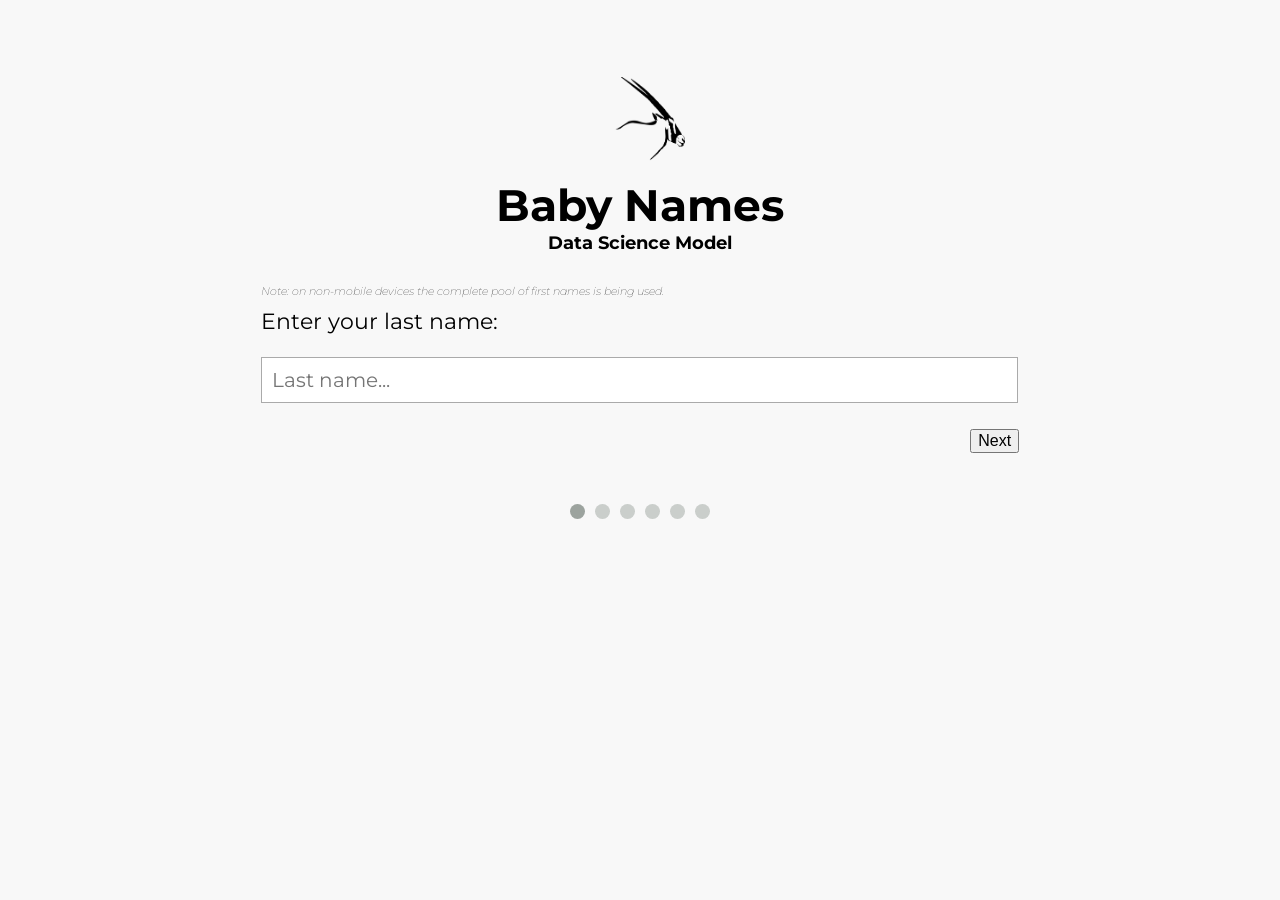
<file: viz/index.html>
<!DOCTYPE html>
<html>
	<head>
		<title>Baby Names: Input</title>
		<link href='https://fonts.googleapis.com/css?family=Montserrat' rel='stylesheet'>
		<link rel="stylesheet" href="style/style_index.css" type="text/css" media="screen"/>
		<meta charset="utf-8">
		<meta name="viewport" content="width=device-width, initial-scale=1">
		<script src="js/d3.v4.js"></script>
	</head>

	<body>
		<form id="dataForm" action="data.html">
			<!-- The title of our form -->
			<h1 align="center"><img src="assets/Oryx.png" height="90" width="90"><br>Baby Names</h1>
			<h2 align="center">Data Science Model</h2>
			<h3 align="left" id="constraint">Dynamic</h3>

			<!-- Tabs for each section we would like the user to complete -->
			<div class="tab">Enter your last name:
			  <p><input type="text" name='surn' placeholder="Last name..." oninput="this.className = ''" id="surn"></p>
			</div>

			<div class="tab">What sex names are you after?
			    <p><input type="radio" name="gender" value="B" checked/>Both
			    <br><input type="radio" name="gender" value="M"/>Boy
				<br><input type="radio" name="gender" value="F"/>Girl<p>
			</div>

			<div class="tab">Similarity score options:
			    <p><input type="radio" name="scoring" value="L" id='NA'/><label for="NA" id="chng">Phonetics</label>
				<br><input type="radio" name="scoring" value="T"/>Alphabet
			    <br><input type="radio" name="scoring" value="N" id='GG' checked/>None<p>
			</div>

			<div class="tab">Do you want to remove alliteration?
			    <p><input type="radio" name="allit" value="Y" checked/>Yes
				<br><input type="radio" name="allit" value="N"/>No<p>
			</div>
			<div class="tab">What number of syllables are you looking for?
			    <p><input type="radio" name="nmlen" value="all" checked/>All
			    <br><input type="radio" name="nmlen" value="short"/>1
			    <br><input type="radio" name="nmlen" value="medium"/>2
			    <br><input type="radio" name="nmlen" value="long"/>3
				<br><input type="radio" name="nmlen" value="vlong"/>4+<p>
			</div>
			<div class="tab">Which popularity profile do you prefer?
				<p><input type="radio" name="popul" value="popular" checked>Popular
				<br><input type="radio" name="popul" value="upcoming">Upcoming
				<br><input type="radio" name="popul" value="decline">Declining
				<br><input type="radio" name="popul" value="stable">Stable<p>
			</div>

			<div style="overflow:auto;">
			  <div style="float:right;">
			    <button type="button" class="bttn" id="prevBtn" onclick="nextPrev(-1)">Previous</button>
			    <button type="button" class="bttn" id="nextBtn" onclick="nextPrev(1)">Next</button>
			  </div>
			</div>

			<!-- Circles for the steps through the form -->
			<div class="circle_pos">
			  <span class="step"></span>
			  <span class="step"></span>
			  <span class="step"></span>
			  <span class="step"></span>
			  <span class="step"></span>
			  <span class="step"></span>
			</div>

		</form>

		<script>
			var myx = screen.width;
			if (myx < 420) {
				constraint.innerText = "Note: on mobile devices the pool of first names data is reduced to optimise performance. This process can still use several Mb of data if not on WiFI.";
			} else {
				constraint.innerText = "Note: on non-mobile devices the complete pool of first names is being used.";				
			}
			
			var currentTab = 0; // Current tab is set to be the first tab (0)
			showTab(currentTab); // Display the current tab

			function showTab(n) {
			  // This function will display the specified tab of the form ...
			  var x = document.getElementsByClassName("tab");
			  x[n].style.display = "block";
			  // ... and fix the Previous/Next buttons:
			  if (n == 0) {
			    document.getElementById("prevBtn").style.display = "none";
			  } else {
			    document.getElementById("prevBtn").style.display = "inline";
			  }
			  if (n == (x.length - 1)) {
			    document.getElementById("nextBtn").innerHTML = "Submit";
			  } else {
			    document.getElementById("nextBtn").innerHTML = "Next";
			  }
			  // ... and run a function that displays the correct step indicator:
			  fixStepIndicator(n)

			  // When it gets to the scoring grey out the name if not found
			  if (n == 2) {
			  	// Return the user entered name
			  	var surn_data = document.getElementById("surn").value;
			  	var surn_data = surn_data.toUpperCase();

  				d3.json("data/lastnames_pop.json", function(error, data) {
  					if (error) throw error;

  					// Filter for our input string
					data = data.filter(function(d) {return d['Surname'] == surn_data});
					var mylen = data.length;

					if (mylen == 0) {
			  			document.getElementById('NA').disabled="true";
			  			document.getElementById('chng').style.color="#E5E5E5";
			  			document.getElementById('GG').checked="true";
					} else {
			  			document.getElementById('NA').removeAttribute("disabled");
			  			document.getElementById('chng').style.color="black";						
					}
  				});
			  }
			}

			function nextPrev(n) {
			  // This function will figure out which tab to display
			  var x = document.getElementsByClassName("tab");
			  // Exit the function if any field in the current tab is invalid:
			  if (n == 1 && !validateForm()) return false;
			  // Hide the current tab:
			  x[currentTab].style.display = "none";
			  // Increase or decrease the current tab by 1:
			  currentTab = currentTab + n;
			  // if you have reached the end of the form... :
			  if (currentTab >= x.length) {
			    //...the form gets submitted:
			    document.getElementById("dataForm").submit();
			    return false;
			  }
			  // Otherwise, display the correct tab:
			  showTab(currentTab);
			}

			function validateForm() {
			  // This function deals with validation of the form fields
			  var x, y, i, valid = true;
			  x = document.getElementsByClassName("tab");
			  y = x[currentTab].getElementsByTagName("input");
			  // A loop that checks every input field in the current tab:
			  for (i = 0; i < y.length; i++) {
			    // If a field is empty...
			    if (y[i].value == "") {
			      // add an "invalid" class to the field:
			      y[i].className += " invalid";
			      // and set the current valid status to false:
			      valid = false;
			    }
			  }
			  // If the valid status is true, mark the step as finished and valid:
			  if (valid) {
			    document.getElementsByClassName("step")[currentTab].className += " finish";
			  }
			  return valid; // return the valid status
			}

			function fixStepIndicator(n) {
			  // This function removes the "active" class of all steps...
			  var i, x = document.getElementsByClassName("step");
			  for (i = 0; i < x.length; i++) {
			    x[i].className = x[i].className.replace(" active", "");
			  }
			  //... and adds the "active" class to the current step:
			  x[n].className += " active";
			}
		</script>
	</body>
</html>
</file>
<file: viz/style/style_index.css>
@media only screen 
and (min-width : 480px)
and (max-width : 2024px)  {
  /* Form style */
  #dataForm {
    background-color: #F8F8F8;
    font-family: 'Montserrat'; font-size: 22px;
    margin: 0px auto;
    padding: 40px 0;
    height: 70%;
    width: 60%;
  }

  h1 {margin-bottom: 0px}
  h2 {font-size: 18px; margin-top: 0px; margin-bottom: 30px;}
  h3 {font-size: 11px; margin-top: 0px; margin-bottom: 10px; font-style: italic; font-weight: 100;}

  /* User input boxes */
  input[type=text] {
    padding: 10px;
    width: 97%;
    font-family: 'Montserrat'; font-size: 20px;
    border: 1px solid #aaaaaa;
  }

  /* User radio boxes */
  input[type=radio] {
    padding: 10px;
    width: 10%;
    font-family: 'Montserrat'; font-size: 20px;
    border: 1px solid #aaaaaa;
  }

  /* Button styling */
  .bttn {
    font-size: 16px;
  }

  /* Circle positioning to elements */
  .circle_pos {
    text-align:center;
    margin-top:45px;
  }

  /* Circle steps styling */
  .step {
    height: 15px;
    width: 15px;
    margin: 0 2px;
    background-color: #9CA39E;
    border: none; 
    border-radius: 50%;
    display: inline-block;
    opacity: 0.5;
  }
}

@media only screen 
and (min-width : 320px) 
and (max-width : 480px) {
/* Form style */
  #dataForm {
    background-color: #F8F8F8;
    font-family: 'Montserrat'; font-size: 16px;
    margin: 0px auto;
    padding: 10px 0;
    height: 65%;
    width: 85%;
  }

  h1 {margin-bottom: 0px}
  h2 {font-size: 16px; margin-top: 0px; margin-bottom: 30px;}
  h3 {font-size: 10px; margin-top: 0px; margin-bottom: 10px; font-style: italic; font-weight: 100;}

  /* User input boxes */
  input[type=text] {
    padding: 10px;
    width: 92%;
    font-family: 'Montserrat'; font-size: 14px;
    border: 1px solid #aaaaaa;
  }

  /* User radio boxes */
  input[type=radio] {
    padding: 10px;
    width: 10%;
    font-family: 'Montserrat'; font-size: 14px;
    border: 1px solid #aaaaaa;
  }

  /* Button styling */
  .bttn {
    font-size: 12px;
  }

  /* Circle positioning to elements */
  .circle_pos {
    text-align:center;
    margin-top: 25px;
  }

  /* Circle steps styling */
  .step {
    height: 10px;
    width: 10px;
    margin: 0 1px;
    background-color: #9CA39E;
    border: none; 
    border-radius: 50%;
    display: inline-block;
    opacity: 0.5;
  }
}

/* Main styling */
body {
  background-color: #F8F8F8;
}

/* Validation error styling */
input.invalid {
  background-color: #F6F0EE;
}

/* Hide all the steps */
.tab {
  display: none;
}

/* Active step */
.step.active {
  opacity: 1;
}

/* Complete step */
.step.finish {
  background-color: #42B6C4;
}
</file>
